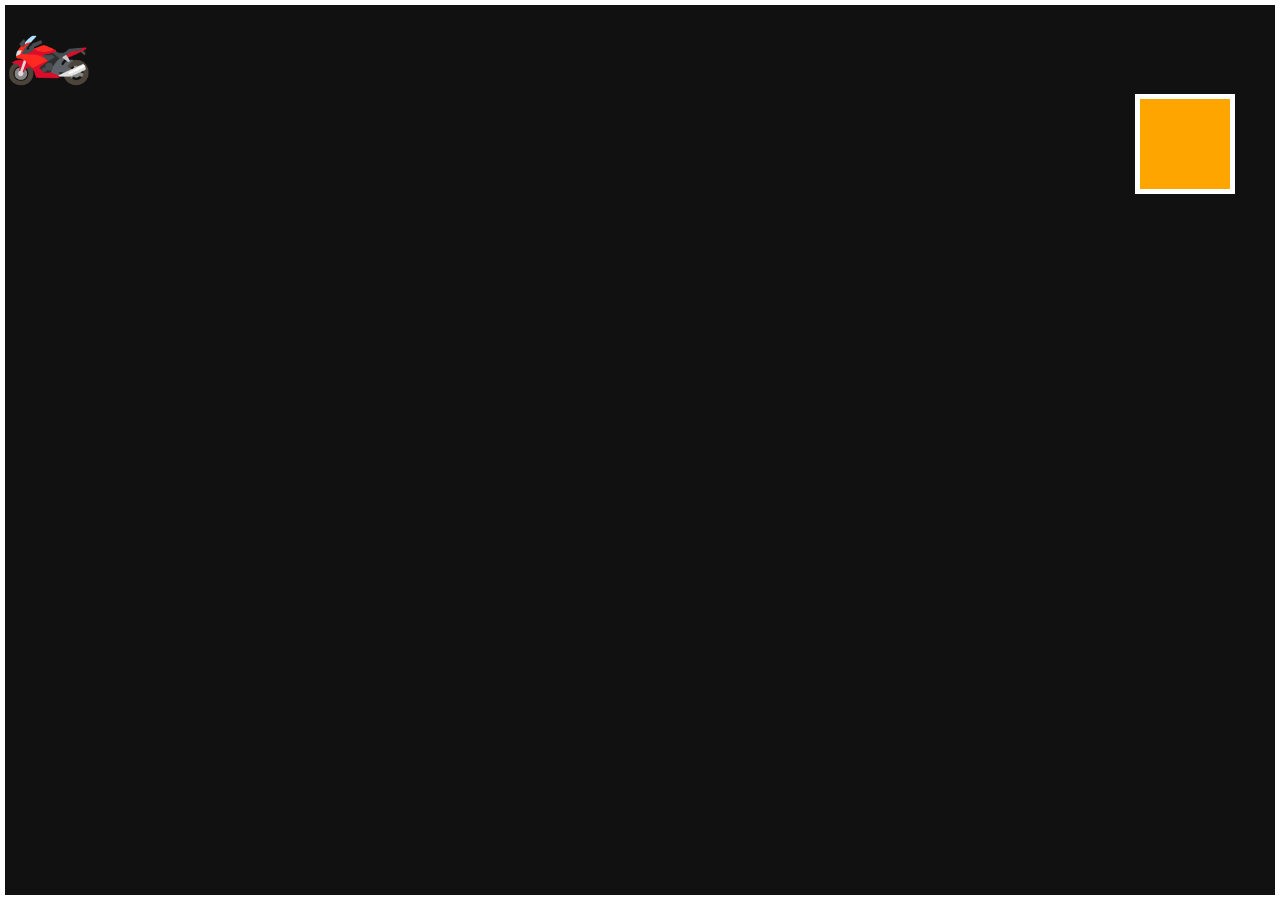
<file: animation.html>
<!DOCTYPE html>
<html lang="en">
<head>
    <meta charset="UTF-8">
    <meta name="viewport" content="width=device-width, initial-scale=1.0">
    <title>Document</title>
    <link rel="stylesheet" href="style4.css">
</head>
<body>
    

    <div class="container">

        <!-- Bike -->
        <div class="bike">🏍️</div>

        <!-- Moving Box -->
        <div class="box"></div>

    </div>

</body>
</html>

</body>
</html>
</file>
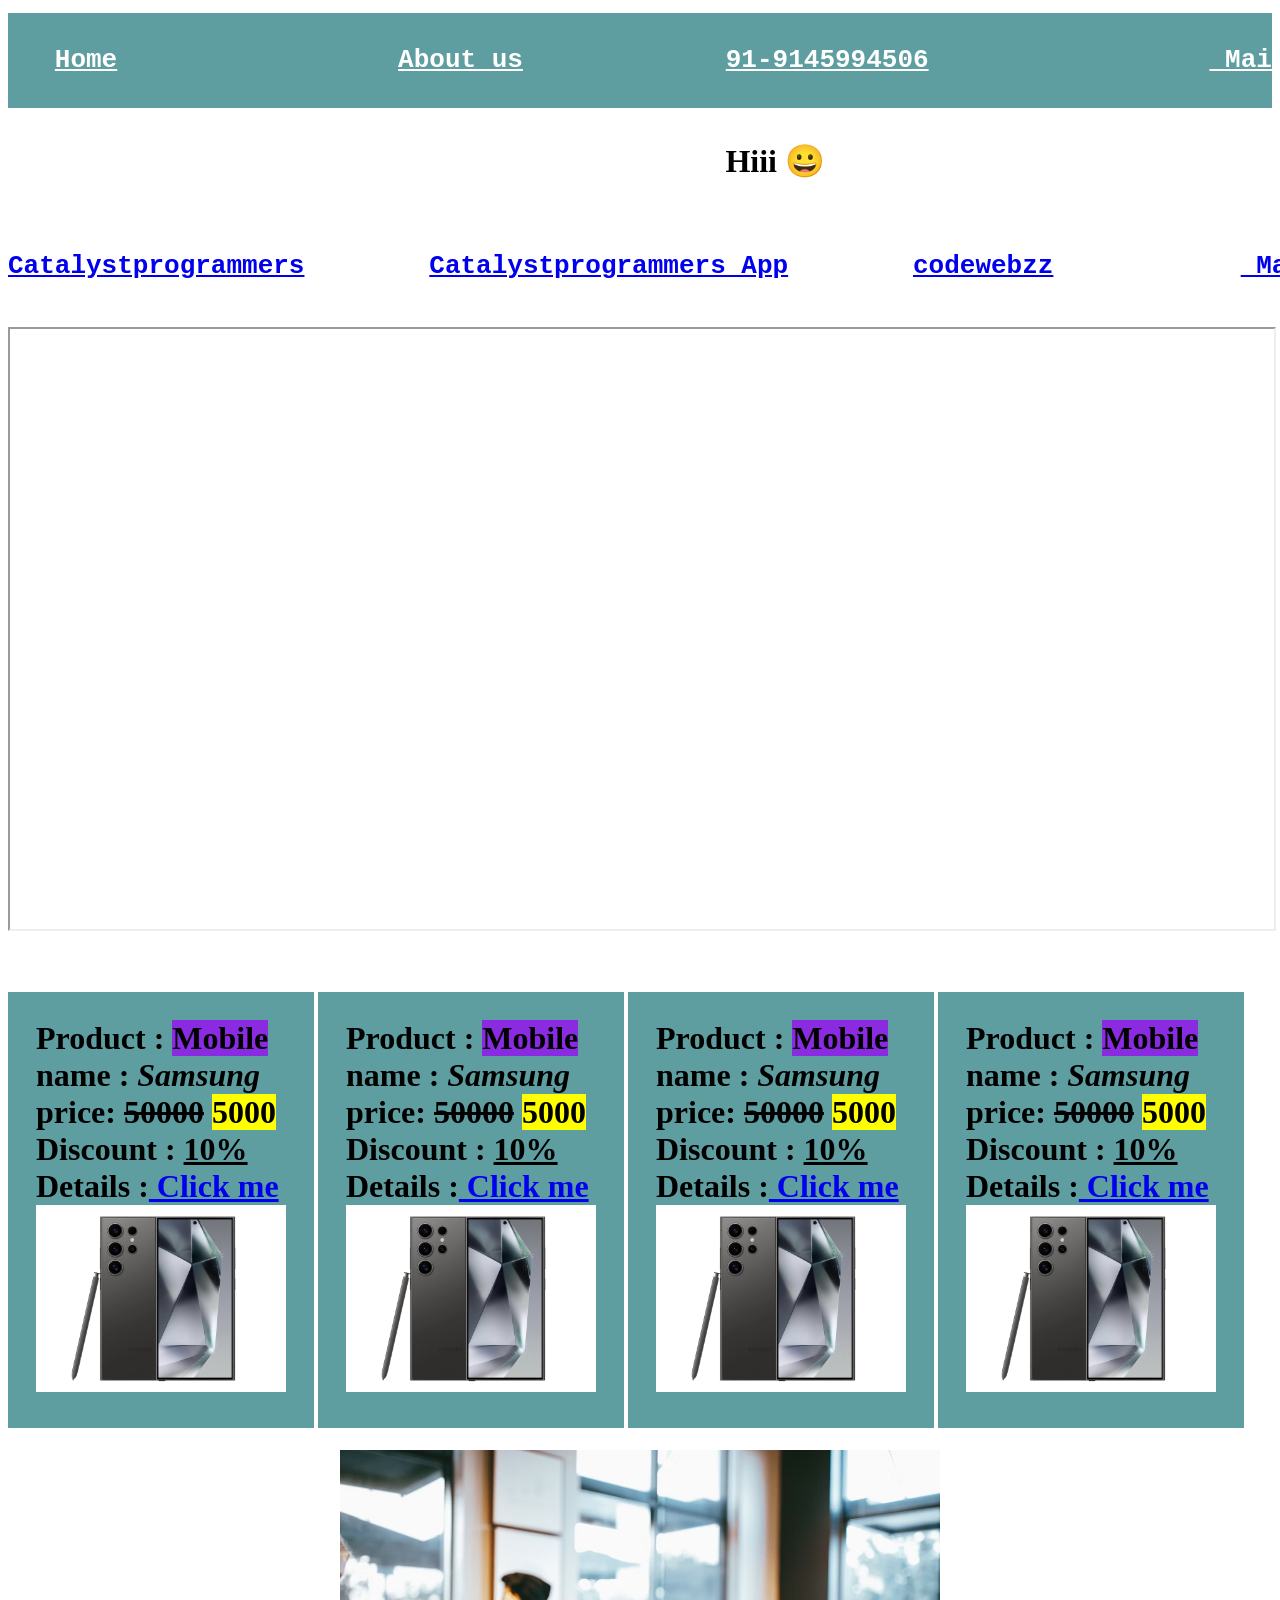
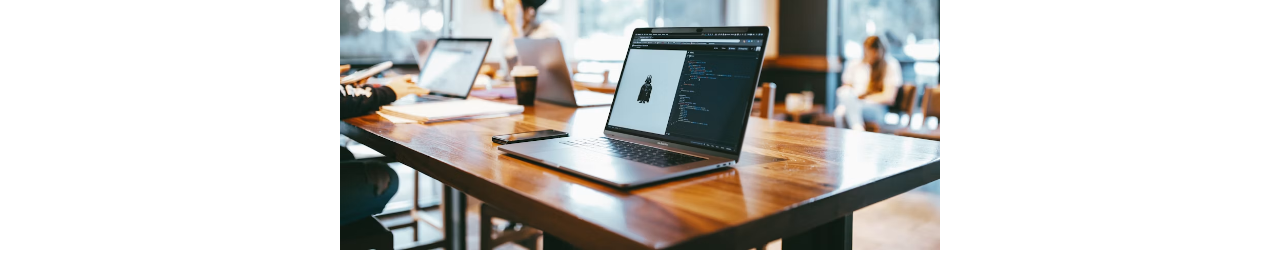
<file: class1.html>
<!DOCTYPE html>
<html lang="en">
<head>
    <meta charset="UTF-8">
    <meta name="viewport" content="width=device-width, initial-scale=1.0">
    <title>Document</title>
    <style>
       .header a{
            color: white;
        }
    
    </style>
</head>
<body>


<pre style="background-color: cadetblue;">
    <h1 class="header">   <a href="https://catalystprogrammers.in/">Home</a>                  <a href="https://catalystprogrammers.in/" target="_blank">About us</a>             <a href="tel:+91-9145994506">91-9145994506</a>                  <a href="mailto:jai@gmail.com"> Mail</a></h1>
</pre>

<marquee behavior="alternate"direction="left" scrollamount="30">
    <h1>Hiii &#128512</h1>
</marquee>


<pre>
    <h1><a href="https://catalystprogrammers.in/">Catalystprogrammers</a>        <a href="https://apps.catalystprogrammers.in/" target="myframe">Catalystprogrammers App</a>        <a href="https://codewebzz.com/" target="myframe">codewebzz</a>            <a href="https://www.google.com/maps/embed/v1/place?key=AIzaSyBVizdQeh3udy11xDc5Ao2YStR2gLc-rfc&amp;q=catalystprogrammers&amp;maptype=roadmap&amp;zoom=14" target="myframe"> Map</a></h1>
</pre>
<center>
<iframe src="https://www.google.com/maps/embed/v1/place?key=AIzaSyBVizdQeh3udy11xDc5Ao2YStR2gLc-rfc&amp;q=catalystprogrammers&amp;maptype=roadmap&amp;zoom=14" width="100%"height="600px"  name="myframe" ></iframe>
</center>
<br><br>

   <h1 style="background-color: cadetblue; width: 250px; padding: 28px; display: inline-block;">
    Product : <span style="background-color: blueviolet; width: 300px; height: 300px;">Mobile</span> <br>
    name : <i>Samsung</i> <br>
    price: <del>50000</del> <mark>5000</mark><br>
    Discount : <u>10%</u><br>
    Details :<a href="https://catalystprogrammers.in/"> Click me</a> <br>
    <img src="./image.png" width="250px" alt="">
</h1>

<h1 style="background-color: cadetblue; width: 250px; padding: 28px;  display: inline-block;">
    Product : <span style="background-color: blueviolet; width: 300px; height: 300px;">Mobile</span> <br>
    name : <i>Samsung</i> <br>
    price: <del>50000</del> <mark>5000</mark><br>
    Discount : <u>10%</u><br>
    Details :<a href="https://catalystprogrammers.in/"> Click me</a> <br>
    <img src="./image.png" width="250px" alt="">
</h1>


<h1 style="background-color: cadetblue; width: 250px; padding: 28px;  display: inline-block;">
    Product : <span style="background-color: blueviolet; width: 300px; height: 300px;">Mobile</span> <br>
    name : <i>Samsung</i> <br>
    price: <del>50000</del> <mark>5000</mark><br>
    Discount : <u>10%</u><br>
    Details :<a href="https://catalystprogrammers.in/"> Click me</a> <br>
    <img src="./image.png" width="250px" alt="">
</h1>


<h1 style="background-color: cadetblue; width: 250px; padding: 28px;   display: inline-block;">
    Product : <span style="background-color: blueviolet; width: 300px; height: 300px;">Mobile</span> <br>
    name : <i>Samsung</i> <br>
    price: <del>50000</del> <mark>5000</mark><br>
    Discount : <u>10%</u><br>
    Details :<a href="https://catalystprogrammers.in/"> Click me</a> <br>
    <img src="./image.png" width="250px" alt="">
</h1>

<center>
<img src="./image copy.png" width="600px" height="400px" usemap="#workplace" alt="">
<map name="workplace">
    <area shape="poly" coords="295,176,426,176,399,312,282,338,156,297,263,281" href="./laptop.png" alt="">
    <area shape="circle" coords="183,237,20px" href="./image.png" alt="">
</map>

</center>

</body>
</html>
</file>
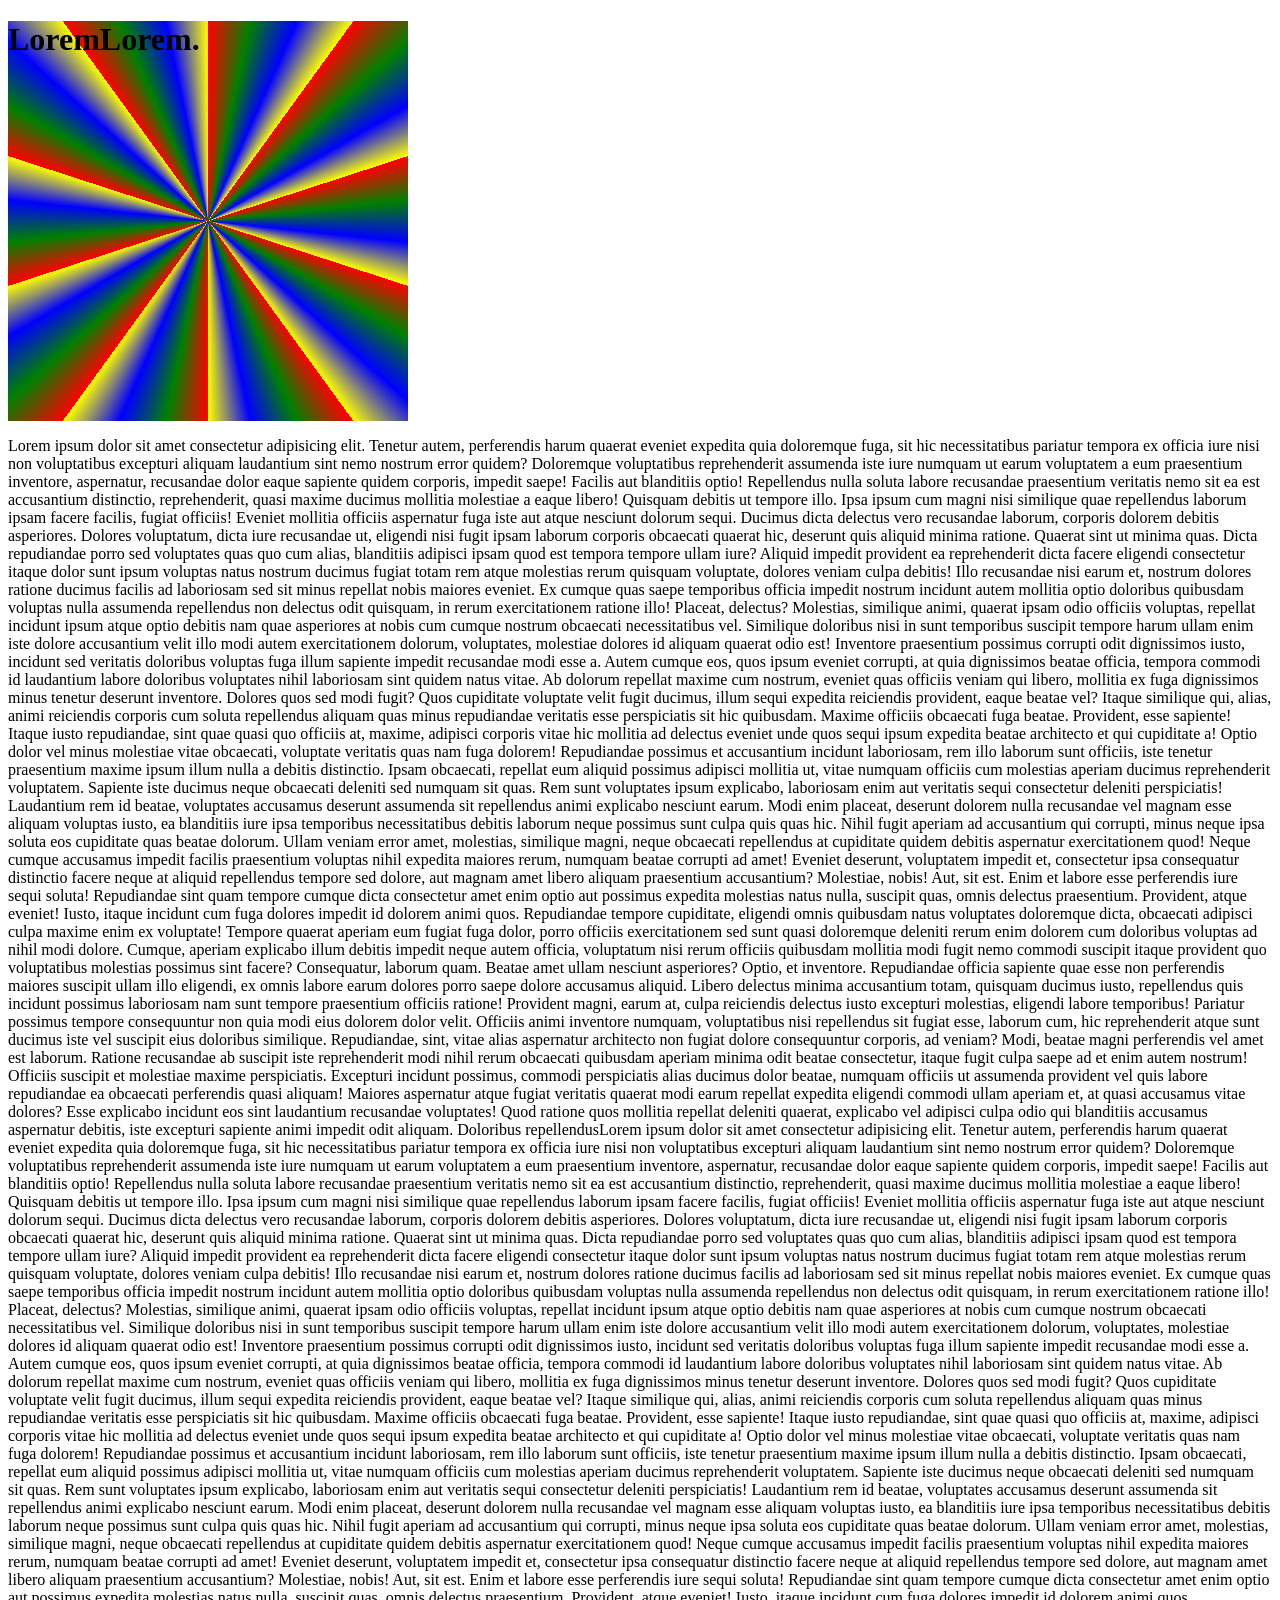
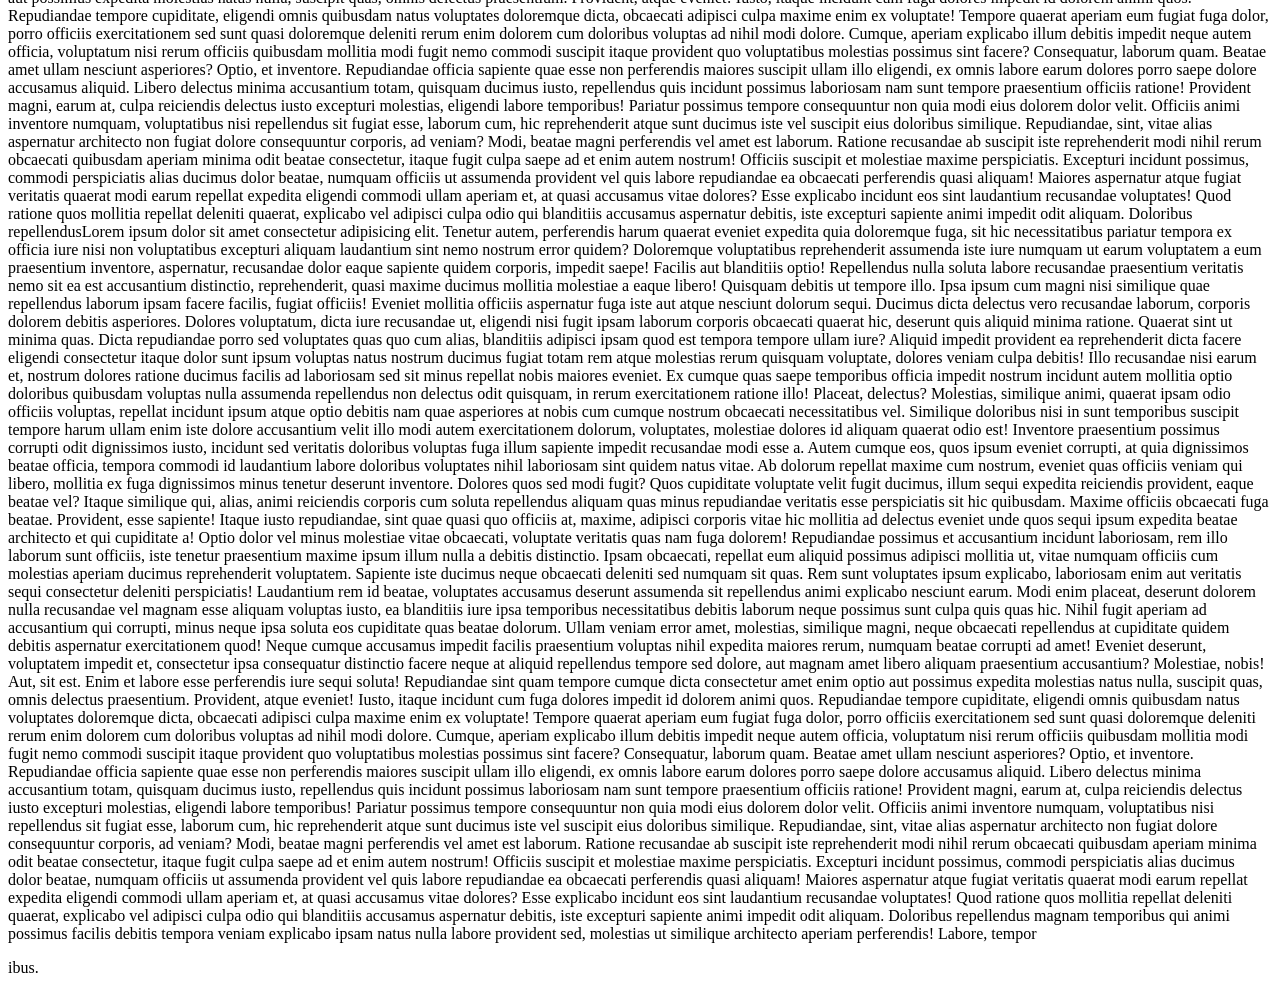
<file: class2.html>
<!DOCTYPE html>
<html lang="en">

<head>
    <meta charset="UTF-8">
    <meta name="viewport" content="width=device-width, initial-scale=1.0">
    <title>Document</title>
    <style>
        * {
            /* box-sizing: border-box; */
        }

        .main {
            width: 400px;
            height: 400px;
            /* border-radius: 50%; */
            /* background-color: blue; */
            /* margin: 50px; */
            /* padding: 20px;
            box-sizing: border-box; */
            /* border: 10px solid black; */
            /* border-color: red; */
            /* border-style: outset; */
            /* border-width: 10px; */
            /* background-image: url(./image\ copy.png); */
            /* background-size: cover; */
            /* background-position: 10px 20px; */
            /* background-position-x: -30px; */
            /* background-attachment: fixed; */
            /* background-attachment: fixed; */
            /* background-repeat: no-repeat; */
            /* background-repeat: repeat-y; */
            /* color: transparent; */
            /* color: transparent;
            -webkit-background-clip: text;
            font-size: 150px; */
            /* background-image: linear-gradient(140deg, red 0% 30%, green 30% 60%, blue 60% 80%, yellow 80% 100%); */
            /* background-image: repeating-linear-gradient(140deg, red, green, blue, yellow 10%); */
            /* background-image: radial-gradient(red 0% 30%, green 30% 60%, blue 60% 80%, yellow 80% 100%); */
            /* background-image: repeating-radial-gradient(red, green, blue, yellow 10%); */
            /* background-image: conic-gradient(red, green, blue, yellow); */
            /* background-image: conic-gradient(red 0% 25%, green 25% 50%, blue 50% 75%, yellow 75% 100%); */
            /* background-image: conic-gradient(red 0deg 90deg, green 90deg 180deg, blue 180deg 270deg, yellow 270deg 360deg); */
            background-image: repeating-conic-gradient(red, green, blue, yellow 10%);

        }
    </style>
</head>

<body>

    <div class="main">
        <h1>LoremLorem. </h1>
        <!-- <h1>Lorem.</h1> -->
        <!-- <h1>Lorem ipsum, dolor sit amet consectetur adipisicing elit. Suscipit, nisi.</h1>
        <h1>Lorem ipsum, dolor sit amet consectetur adipisicing elit. Suscipit, nisi.</h1>
        <h1>Lorem ipsum, dolor sit amet consectetur adipisicing elit. Suscipit, nisi.</h1>
        <h1>Lorem ipsum, dolor sit amet consectetur adipisicing elit. Suscipit, nisi.</h1>
        <h1>Lorem ipsum, dolor sit amet consectetur adipisicing elit. Suscipit, nisi.</h1>
        <h1>Lorem ipsum, dolor sit amet consectetur adipisicing elit. Suscipit, nisi.</h1>
        <h1>Lorem ipsum, dolor sit amet consectetur adipisicing elit. Suscipit, nisi.</h1>
        <h1>Lorem ipsum, dolor sit amet consectetur adipisicing elit. Suscipit, nisi.</h1>
        <h1>Lorem ipsum, dolor sit amet consectetur adipisicing elit. Suscipit, nisi.</h1> -->
    </div>

    <p> Lorem ipsum dolor sit amet consectetur adipisicing elit. Tenetur autem, perferendis harum quaerat eveniet
        expedita
        quia doloremque fuga, sit hic necessitatibus pariatur tempora ex officia iure nisi non voluptatibus excepturi
        aliquam laudantium sint nemo nostrum error quidem? Doloremque voluptatibus reprehenderit assumenda iste iure
        numquam
        ut earum voluptatem a eum praesentium inventore, aspernatur, recusandae dolor eaque sapiente quidem corporis,
        impedit saepe! Facilis aut blanditiis optio! Repellendus nulla soluta labore recusandae praesentium veritatis
        nemo
        sit ea est accusantium distinctio, reprehenderit, quasi maxime ducimus mollitia molestiae a eaque libero!
        Quisquam
        debitis ut tempore illo. Ipsa ipsum cum magni nisi similique quae repellendus laborum ipsam facere facilis,
        fugiat
        officiis! Eveniet mollitia officiis aspernatur fuga iste aut atque nesciunt dolorum sequi. Ducimus dicta
        delectus
        vero recusandae laborum, corporis dolorem debitis asperiores. Dolores voluptatum, dicta iure recusandae ut,
        eligendi
        nisi fugit ipsam laborum corporis obcaecati quaerat hic, deserunt quis aliquid minima ratione. Quaerat sint ut
        minima quas. Dicta repudiandae porro sed voluptates quas quo cum alias, blanditiis adipisci ipsam quod est
        tempora
        tempore ullam iure? Aliquid impedit provident ea reprehenderit dicta facere eligendi consectetur itaque dolor
        sunt
        ipsum voluptas natus nostrum ducimus fugiat totam rem atque molestias rerum quisquam voluptate, dolores veniam
        culpa
        debitis! Illo recusandae nisi earum et, nostrum dolores ratione ducimus facilis ad laboriosam sed sit minus
        repellat
        nobis maiores eveniet. Ex cumque quas saepe temporibus officia impedit nostrum incidunt autem mollitia optio
        doloribus quibusdam voluptas nulla assumenda repellendus non delectus odit quisquam, in rerum exercitationem
        ratione
        illo! Placeat, delectus? Molestias, similique animi, quaerat ipsam odio officiis voluptas, repellat incidunt
        ipsum
        atque optio debitis nam quae asperiores at nobis cum cumque nostrum obcaecati necessitatibus vel. Similique
        doloribus nisi in sunt temporibus suscipit tempore harum ullam enim iste dolore accusantium velit illo modi
        autem
        exercitationem dolorum, voluptates, molestiae dolores id aliquam quaerat odio est! Inventore praesentium
        possimus
        corrupti odit dignissimos iusto, incidunt sed veritatis doloribus voluptas fuga illum sapiente impedit
        recusandae
        modi esse a. Autem cumque eos, quos ipsum eveniet corrupti, at quia dignissimos beatae officia, tempora commodi
        id
        laudantium labore doloribus voluptates nihil laboriosam sint quidem natus vitae. Ab dolorum repellat maxime cum
        nostrum, eveniet quas officiis veniam qui libero, mollitia ex fuga dignissimos minus tenetur deserunt inventore.
        Dolores quos sed modi fugit? Quos cupiditate voluptate velit fugit ducimus, illum sequi expedita reiciendis
        provident, eaque beatae vel? Itaque similique qui, alias, animi reiciendis corporis cum soluta repellendus
        aliquam
        quas minus repudiandae veritatis esse perspiciatis sit hic quibusdam. Maxime officiis obcaecati fuga beatae.
        Provident, esse sapiente! Itaque iusto repudiandae, sint quae quasi quo officiis at, maxime, adipisci corporis
        vitae
        hic mollitia ad delectus eveniet unde quos sequi ipsum expedita beatae architecto et qui cupiditate a! Optio
        dolor
        vel minus molestiae vitae obcaecati, voluptate veritatis quas nam fuga dolorem! Repudiandae possimus et
        accusantium
        incidunt laboriosam, rem illo laborum sunt officiis, iste tenetur praesentium maxime ipsum illum nulla a debitis
        distinctio. Ipsam obcaecati, repellat eum aliquid possimus adipisci mollitia ut, vitae numquam officiis cum
        molestias aperiam ducimus reprehenderit voluptatem. Sapiente iste ducimus neque obcaecati deleniti sed numquam
        sit
        quas. Rem sunt voluptates ipsum explicabo, laboriosam enim aut veritatis sequi consectetur deleniti
        perspiciatis!
        Laudantium rem id beatae, voluptates accusamus deserunt assumenda sit repellendus animi explicabo nesciunt
        earum.
        Modi enim placeat, deserunt dolorem nulla recusandae vel magnam esse aliquam voluptas iusto, ea blanditiis iure
        ipsa
        temporibus necessitatibus debitis laborum neque possimus sunt culpa quis quas hic. Nihil fugit aperiam ad
        accusantium qui corrupti, minus neque ipsa soluta eos cupiditate quas beatae dolorum. Ullam veniam error amet,
        molestias, similique magni, neque obcaecati repellendus at cupiditate quidem debitis aspernatur exercitationem
        quod!
        Neque cumque accusamus impedit facilis praesentium voluptas nihil expedita maiores rerum, numquam beatae
        corrupti ad
        amet! Eveniet deserunt, voluptatem impedit et, consectetur ipsa consequatur distinctio facere neque at aliquid
        repellendus tempore sed dolore, aut magnam amet libero aliquam praesentium accusantium? Molestiae, nobis! Aut,
        sit
        est. Enim et labore esse perferendis iure sequi soluta! Repudiandae sint quam tempore cumque dicta consectetur
        amet
        enim optio aut possimus expedita molestias natus nulla, suscipit quas, omnis delectus praesentium. Provident,
        atque
        eveniet! Iusto, itaque incidunt cum fuga dolores impedit id dolorem animi quos. Repudiandae tempore cupiditate,
        eligendi omnis quibusdam natus voluptates doloremque dicta, obcaecati adipisci culpa maxime enim ex voluptate!
        Tempore quaerat aperiam eum fugiat fuga dolor, porro officiis exercitationem sed sunt quasi doloremque deleniti
        rerum enim dolorem cum doloribus voluptas ad nihil modi dolore. Cumque, aperiam explicabo illum debitis impedit
        neque autem officia, voluptatum nisi rerum officiis quibusdam mollitia modi fugit nemo commodi suscipit itaque
        provident quo voluptatibus molestias possimus sint facere? Consequatur, laborum quam. Beatae amet ullam nesciunt
        asperiores? Optio, et inventore. Repudiandae officia sapiente quae esse non perferendis maiores suscipit ullam
        illo
        eligendi, ex omnis labore earum dolores porro saepe dolore accusamus aliquid. Libero delectus minima accusantium
        totam, quisquam ducimus iusto, repellendus quis incidunt possimus laboriosam nam sunt tempore praesentium
        officiis
        ratione! Provident magni, earum at, culpa reiciendis delectus iusto excepturi molestias, eligendi labore
        temporibus!
        Pariatur possimus tempore consequuntur non quia modi eius dolorem dolor velit. Officiis animi inventore numquam,
        voluptatibus nisi repellendus sit fugiat esse, laborum cum, hic reprehenderit atque sunt ducimus iste vel
        suscipit
        eius doloribus similique. Repudiandae, sint, vitae alias aspernatur architecto non fugiat dolore consequuntur
        corporis, ad veniam? Modi, beatae magni perferendis vel amet est laborum. Ratione recusandae ab suscipit iste
        reprehenderit modi nihil rerum obcaecati quibusdam aperiam minima odit beatae consectetur, itaque fugit culpa
        saepe
        ad et enim autem nostrum! Officiis suscipit et molestiae maxime perspiciatis. Excepturi incidunt possimus,
        commodi
        perspiciatis alias ducimus dolor beatae, numquam officiis ut assumenda provident vel quis labore repudiandae ea
        obcaecati perferendis quasi aliquam! Maiores aspernatur atque fugiat veritatis quaerat modi earum repellat
        expedita
        eligendi commodi ullam aperiam et, at quasi accusamus vitae dolores? Esse explicabo incidunt eos sint laudantium
        recusandae voluptates! Quod ratione quos mollitia repellat deleniti quaerat, explicabo vel adipisci culpa odio
        qui
        blanditiis accusamus aspernatur debitis, iste excepturi sapiente animi impedit odit aliquam. Doloribus
        repellendusLorem ipsum dolor sit amet consectetur adipisicing elit. Tenetur autem, perferendis harum quaerat
        eveniet
        expedita
        quia doloremque fuga, sit hic necessitatibus pariatur tempora ex officia iure nisi non voluptatibus excepturi
        aliquam laudantium sint nemo nostrum error quidem? Doloremque voluptatibus reprehenderit assumenda iste iure
        numquam
        ut earum voluptatem a eum praesentium inventore, aspernatur, recusandae dolor eaque sapiente quidem corporis,
        impedit saepe! Facilis aut blanditiis optio! Repellendus nulla soluta labore recusandae praesentium veritatis
        nemo
        sit ea est accusantium distinctio, reprehenderit, quasi maxime ducimus mollitia molestiae a eaque libero!
        Quisquam
        debitis ut tempore illo. Ipsa ipsum cum magni nisi similique quae repellendus laborum ipsam facere facilis,
        fugiat
        officiis! Eveniet mollitia officiis aspernatur fuga iste aut atque nesciunt dolorum sequi. Ducimus dicta
        delectus
        vero recusandae laborum, corporis dolorem debitis asperiores. Dolores voluptatum, dicta iure recusandae ut,
        eligendi
        nisi fugit ipsam laborum corporis obcaecati quaerat hic, deserunt quis aliquid minima ratione. Quaerat sint ut
        minima quas. Dicta repudiandae porro sed voluptates quas quo cum alias, blanditiis adipisci ipsam quod est
        tempora
        tempore ullam iure? Aliquid impedit provident ea reprehenderit dicta facere eligendi consectetur itaque dolor
        sunt
        ipsum voluptas natus nostrum ducimus fugiat totam rem atque molestias rerum quisquam voluptate, dolores veniam
        culpa
        debitis! Illo recusandae nisi earum et, nostrum dolores ratione ducimus facilis ad laboriosam sed sit minus
        repellat
        nobis maiores eveniet. Ex cumque quas saepe temporibus officia impedit nostrum incidunt autem mollitia optio
        doloribus quibusdam voluptas nulla assumenda repellendus non delectus odit quisquam, in rerum exercitationem
        ratione
        illo! Placeat, delectus? Molestias, similique animi, quaerat ipsam odio officiis voluptas, repellat incidunt
        ipsum
        atque optio debitis nam quae asperiores at nobis cum cumque nostrum obcaecati necessitatibus vel. Similique
        doloribus nisi in sunt temporibus suscipit tempore harum ullam enim iste dolore accusantium velit illo modi
        autem
        exercitationem dolorum, voluptates, molestiae dolores id aliquam quaerat odio est! Inventore praesentium
        possimus
        corrupti odit dignissimos iusto, incidunt sed veritatis doloribus voluptas fuga illum sapiente impedit
        recusandae
        modi esse a. Autem cumque eos, quos ipsum eveniet corrupti, at quia dignissimos beatae officia, tempora commodi
        id
        laudantium labore doloribus voluptates nihil laboriosam sint quidem natus vitae. Ab dolorum repellat maxime cum
        nostrum, eveniet quas officiis veniam qui libero, mollitia ex fuga dignissimos minus tenetur deserunt inventore.
        Dolores quos sed modi fugit? Quos cupiditate voluptate velit fugit ducimus, illum sequi expedita reiciendis
        provident, eaque beatae vel? Itaque similique qui, alias, animi reiciendis corporis cum soluta repellendus
        aliquam
        quas minus repudiandae veritatis esse perspiciatis sit hic quibusdam. Maxime officiis obcaecati fuga beatae.
        Provident, esse sapiente! Itaque iusto repudiandae, sint quae quasi quo officiis at, maxime, adipisci corporis
        vitae
        hic mollitia ad delectus eveniet unde quos sequi ipsum expedita beatae architecto et qui cupiditate a! Optio
        dolor
        vel minus molestiae vitae obcaecati, voluptate veritatis quas nam fuga dolorem! Repudiandae possimus et
        accusantium
        incidunt laboriosam, rem illo laborum sunt officiis, iste tenetur praesentium maxime ipsum illum nulla a debitis
        distinctio. Ipsam obcaecati, repellat eum aliquid possimus adipisci mollitia ut, vitae numquam officiis cum
        molestias aperiam ducimus reprehenderit voluptatem. Sapiente iste ducimus neque obcaecati deleniti sed numquam
        sit
        quas. Rem sunt voluptates ipsum explicabo, laboriosam enim aut veritatis sequi consectetur deleniti
        perspiciatis!
        Laudantium rem id beatae, voluptates accusamus deserunt assumenda sit repellendus animi explicabo nesciunt
        earum.
        Modi enim placeat, deserunt dolorem nulla recusandae vel magnam esse aliquam voluptas iusto, ea blanditiis iure
        ipsa
        temporibus necessitatibus debitis laborum neque possimus sunt culpa quis quas hic. Nihil fugit aperiam ad
        accusantium qui corrupti, minus neque ipsa soluta eos cupiditate quas beatae dolorum. Ullam veniam error amet,
        molestias, similique magni, neque obcaecati repellendus at cupiditate quidem debitis aspernatur exercitationem
        quod!
        Neque cumque accusamus impedit facilis praesentium voluptas nihil expedita maiores rerum, numquam beatae
        corrupti ad
        amet! Eveniet deserunt, voluptatem impedit et, consectetur ipsa consequatur distinctio facere neque at aliquid
        repellendus tempore sed dolore, aut magnam amet libero aliquam praesentium accusantium? Molestiae, nobis! Aut,
        sit
        est. Enim et labore esse perferendis iure sequi soluta! Repudiandae sint quam tempore cumque dicta consectetur
        amet
        enim optio aut possimus expedita molestias natus nulla, suscipit quas, omnis delectus praesentium. Provident,
        atque
        eveniet! Iusto, itaque incidunt cum fuga dolores impedit id dolorem animi quos. Repudiandae tempore cupiditate,
        eligendi omnis quibusdam natus voluptates doloremque dicta, obcaecati adipisci culpa maxime enim ex voluptate!
        Tempore quaerat aperiam eum fugiat fuga dolor, porro officiis exercitationem sed sunt quasi doloremque deleniti
        rerum enim dolorem cum doloribus voluptas ad nihil modi dolore. Cumque, aperiam explicabo illum debitis impedit
        neque autem officia, voluptatum nisi rerum officiis quibusdam mollitia modi fugit nemo commodi suscipit itaque
        provident quo voluptatibus molestias possimus sint facere? Consequatur, laborum quam. Beatae amet ullam nesciunt
        asperiores? Optio, et inventore. Repudiandae officia sapiente quae esse non perferendis maiores suscipit ullam
        illo
        eligendi, ex omnis labore earum dolores porro saepe dolore accusamus aliquid. Libero delectus minima accusantium
        totam, quisquam ducimus iusto, repellendus quis incidunt possimus laboriosam nam sunt tempore praesentium
        officiis
        ratione! Provident magni, earum at, culpa reiciendis delectus iusto excepturi molestias, eligendi labore
        temporibus!
        Pariatur possimus tempore consequuntur non quia modi eius dolorem dolor velit. Officiis animi inventore numquam,
        voluptatibus nisi repellendus sit fugiat esse, laborum cum, hic reprehenderit atque sunt ducimus iste vel
        suscipit
        eius doloribus similique. Repudiandae, sint, vitae alias aspernatur architecto non fugiat dolore consequuntur
        corporis, ad veniam? Modi, beatae magni perferendis vel amet est laborum. Ratione recusandae ab suscipit iste
        reprehenderit modi nihil rerum obcaecati quibusdam aperiam minima odit beatae consectetur, itaque fugit culpa
        saepe
        ad et enim autem nostrum! Officiis suscipit et molestiae maxime perspiciatis. Excepturi incidunt possimus,
        commodi
        perspiciatis alias ducimus dolor beatae, numquam officiis ut assumenda provident vel quis labore repudiandae ea
        obcaecati perferendis quasi aliquam! Maiores aspernatur atque fugiat veritatis quaerat modi earum repellat
        expedita
        eligendi commodi ullam aperiam et, at quasi accusamus vitae dolores? Esse explicabo incidunt eos sint laudantium
        recusandae voluptates! Quod ratione quos mollitia repellat deleniti quaerat, explicabo vel adipisci culpa odio
        qui
        blanditiis accusamus aspernatur debitis, iste excepturi sapiente animi impedit odit aliquam. Doloribus
        repellendusLorem ipsum dolor sit amet consectetur adipisicing elit. Tenetur autem, perferendis harum quaerat
        eveniet
        expedita
        quia doloremque fuga, sit hic necessitatibus pariatur tempora ex officia iure nisi non voluptatibus excepturi
        aliquam laudantium sint nemo nostrum error quidem? Doloremque voluptatibus reprehenderit assumenda iste iure
        numquam
        ut earum voluptatem a eum praesentium inventore, aspernatur, recusandae dolor eaque sapiente quidem corporis,
        impedit saepe! Facilis aut blanditiis optio! Repellendus nulla soluta labore recusandae praesentium veritatis
        nemo
        sit ea est accusantium distinctio, reprehenderit, quasi maxime ducimus mollitia molestiae a eaque libero!
        Quisquam
        debitis ut tempore illo. Ipsa ipsum cum magni nisi similique quae repellendus laborum ipsam facere facilis,
        fugiat
        officiis! Eveniet mollitia officiis aspernatur fuga iste aut atque nesciunt dolorum sequi. Ducimus dicta
        delectus
        vero recusandae laborum, corporis dolorem debitis asperiores. Dolores voluptatum, dicta iure recusandae ut,
        eligendi
        nisi fugit ipsam laborum corporis obcaecati quaerat hic, deserunt quis aliquid minima ratione. Quaerat sint ut
        minima quas. Dicta repudiandae porro sed voluptates quas quo cum alias, blanditiis adipisci ipsam quod est
        tempora
        tempore ullam iure? Aliquid impedit provident ea reprehenderit dicta facere eligendi consectetur itaque dolor
        sunt
        ipsum voluptas natus nostrum ducimus fugiat totam rem atque molestias rerum quisquam voluptate, dolores veniam
        culpa
        debitis! Illo recusandae nisi earum et, nostrum dolores ratione ducimus facilis ad laboriosam sed sit minus
        repellat
        nobis maiores eveniet. Ex cumque quas saepe temporibus officia impedit nostrum incidunt autem mollitia optio
        doloribus quibusdam voluptas nulla assumenda repellendus non delectus odit quisquam, in rerum exercitationem
        ratione
        illo! Placeat, delectus? Molestias, similique animi, quaerat ipsam odio officiis voluptas, repellat incidunt
        ipsum
        atque optio debitis nam quae asperiores at nobis cum cumque nostrum obcaecati necessitatibus vel. Similique
        doloribus nisi in sunt temporibus suscipit tempore harum ullam enim iste dolore accusantium velit illo modi
        autem
        exercitationem dolorum, voluptates, molestiae dolores id aliquam quaerat odio est! Inventore praesentium
        possimus
        corrupti odit dignissimos iusto, incidunt sed veritatis doloribus voluptas fuga illum sapiente impedit
        recusandae
        modi esse a. Autem cumque eos, quos ipsum eveniet corrupti, at quia dignissimos beatae officia, tempora commodi
        id
        laudantium labore doloribus voluptates nihil laboriosam sint quidem natus vitae. Ab dolorum repellat maxime cum
        nostrum, eveniet quas officiis veniam qui libero, mollitia ex fuga dignissimos minus tenetur deserunt inventore.
        Dolores quos sed modi fugit? Quos cupiditate voluptate velit fugit ducimus, illum sequi expedita reiciendis
        provident, eaque beatae vel? Itaque similique qui, alias, animi reiciendis corporis cum soluta repellendus
        aliquam
        quas minus repudiandae veritatis esse perspiciatis sit hic quibusdam. Maxime officiis obcaecati fuga beatae.
        Provident, esse sapiente! Itaque iusto repudiandae, sint quae quasi quo officiis at, maxime, adipisci corporis
        vitae
        hic mollitia ad delectus eveniet unde quos sequi ipsum expedita beatae architecto et qui cupiditate a! Optio
        dolor
        vel minus molestiae vitae obcaecati, voluptate veritatis quas nam fuga dolorem! Repudiandae possimus et
        accusantium
        incidunt laboriosam, rem illo laborum sunt officiis, iste tenetur praesentium maxime ipsum illum nulla a debitis
        distinctio. Ipsam obcaecati, repellat eum aliquid possimus adipisci mollitia ut, vitae numquam officiis cum
        molestias aperiam ducimus reprehenderit voluptatem. Sapiente iste ducimus neque obcaecati deleniti sed numquam
        sit
        quas. Rem sunt voluptates ipsum explicabo, laboriosam enim aut veritatis sequi consectetur deleniti
        perspiciatis!
        Laudantium rem id beatae, voluptates accusamus deserunt assumenda sit repellendus animi explicabo nesciunt
        earum.
        Modi enim placeat, deserunt dolorem nulla recusandae vel magnam esse aliquam voluptas iusto, ea blanditiis iure
        ipsa
        temporibus necessitatibus debitis laborum neque possimus sunt culpa quis quas hic. Nihil fugit aperiam ad
        accusantium qui corrupti, minus neque ipsa soluta eos cupiditate quas beatae dolorum. Ullam veniam error amet,
        molestias, similique magni, neque obcaecati repellendus at cupiditate quidem debitis aspernatur exercitationem
        quod!
        Neque cumque accusamus impedit facilis praesentium voluptas nihil expedita maiores rerum, numquam beatae
        corrupti ad
        amet! Eveniet deserunt, voluptatem impedit et, consectetur ipsa consequatur distinctio facere neque at aliquid
        repellendus tempore sed dolore, aut magnam amet libero aliquam praesentium accusantium? Molestiae, nobis! Aut,
        sit
        est. Enim et labore esse perferendis iure sequi soluta! Repudiandae sint quam tempore cumque dicta consectetur
        amet
        enim optio aut possimus expedita molestias natus nulla, suscipit quas, omnis delectus praesentium. Provident,
        atque
        eveniet! Iusto, itaque incidunt cum fuga dolores impedit id dolorem animi quos. Repudiandae tempore cupiditate,
        eligendi omnis quibusdam natus voluptates doloremque dicta, obcaecati adipisci culpa maxime enim ex voluptate!
        Tempore quaerat aperiam eum fugiat fuga dolor, porro officiis exercitationem sed sunt quasi doloremque deleniti
        rerum enim dolorem cum doloribus voluptas ad nihil modi dolore. Cumque, aperiam explicabo illum debitis impedit
        neque autem officia, voluptatum nisi rerum officiis quibusdam mollitia modi fugit nemo commodi suscipit itaque
        provident quo voluptatibus molestias possimus sint facere? Consequatur, laborum quam. Beatae amet ullam nesciunt
        asperiores? Optio, et inventore. Repudiandae officia sapiente quae esse non perferendis maiores suscipit ullam
        illo
        eligendi, ex omnis labore earum dolores porro saepe dolore accusamus aliquid. Libero delectus minima accusantium
        totam, quisquam ducimus iusto, repellendus quis incidunt possimus laboriosam nam sunt tempore praesentium
        officiis
        ratione! Provident magni, earum at, culpa reiciendis delectus iusto excepturi molestias, eligendi labore
        temporibus!
        Pariatur possimus tempore consequuntur non quia modi eius dolorem dolor velit. Officiis animi inventore numquam,
        voluptatibus nisi repellendus sit fugiat esse, laborum cum, hic reprehenderit atque sunt ducimus iste vel
        suscipit
        eius doloribus similique. Repudiandae, sint, vitae alias aspernatur architecto non fugiat dolore consequuntur
        corporis, ad veniam? Modi, beatae magni perferendis vel amet est laborum. Ratione recusandae ab suscipit iste
        reprehenderit modi nihil rerum obcaecati quibusdam aperiam minima odit beatae consectetur, itaque fugit culpa
        saepe
        ad et enim autem nostrum! Officiis suscipit et molestiae maxime perspiciatis. Excepturi incidunt possimus,
        commodi
        perspiciatis alias ducimus dolor beatae, numquam officiis ut assumenda provident vel quis labore repudiandae ea
        obcaecati perferendis quasi aliquam! Maiores aspernatur atque fugiat veritatis quaerat modi earum repellat
        expedita
        eligendi commodi ullam aperiam et, at quasi accusamus vitae dolores? Esse explicabo incidunt eos sint laudantium
        recusandae voluptates! Quod ratione quos mollitia repellat deleniti quaerat, explicabo vel adipisci culpa odio
        qui
        blanditiis accusamus aspernatur debitis, iste excepturi sapiente animi impedit odit aliquam. Doloribus
        repellendus
        magnam temporibus qui animi possimus facilis debitis tempora veniam explicabo ipsam natus nulla labore provident
        sed, molestias ut similique architecto aperiam perferendis! Labore, tempor</p>
    ibus.
</body>

</html>
</file>
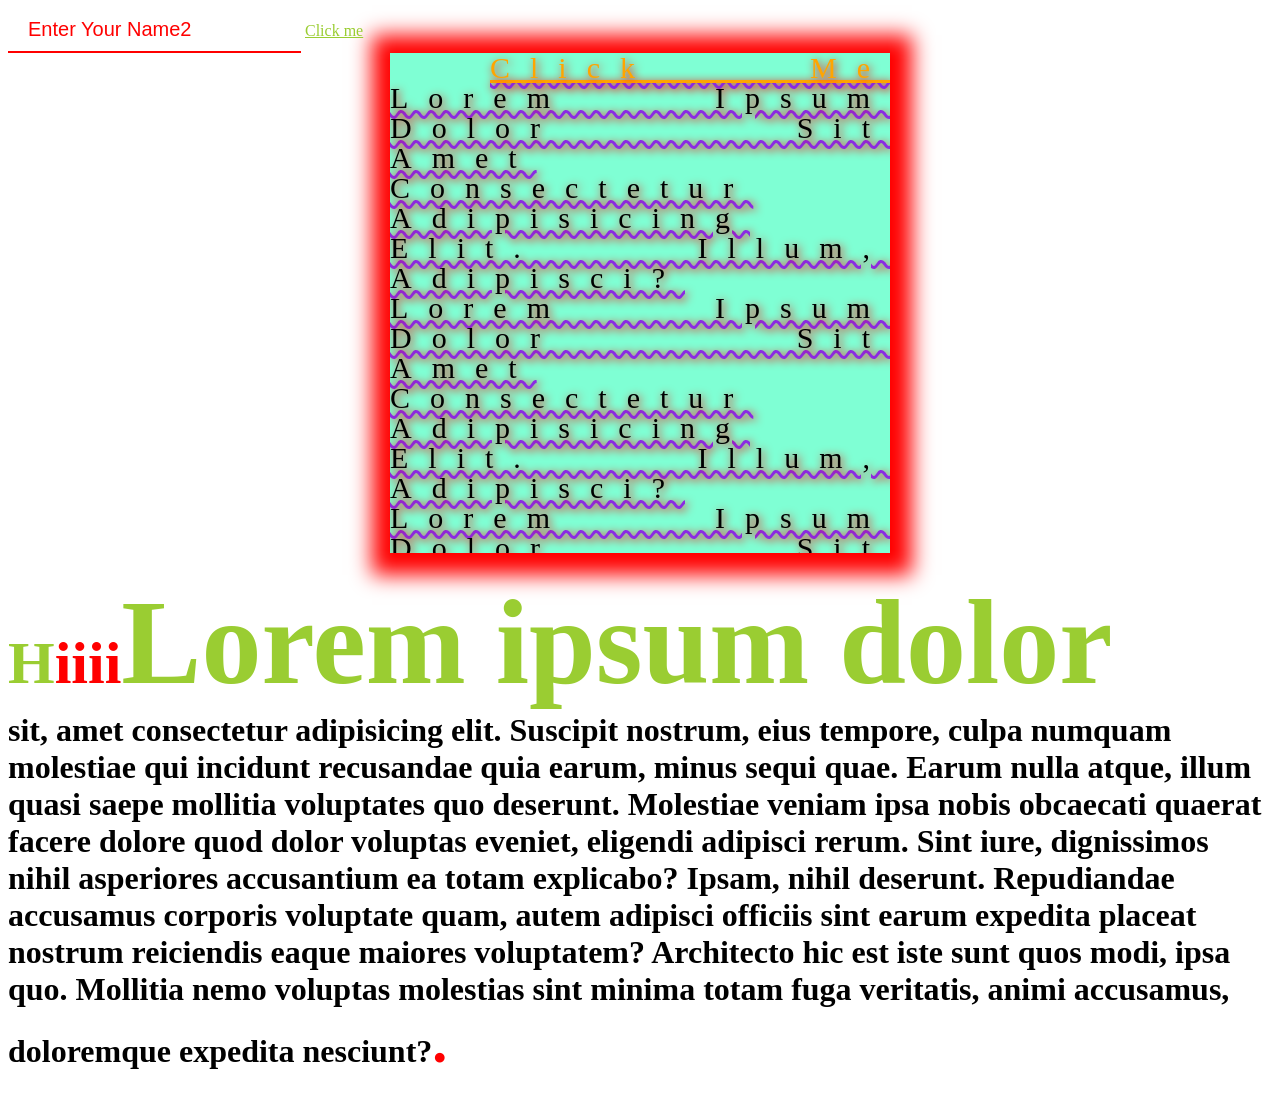
<file: class3.html>
<!DOCTYPE html>
<html lang="en">

<head>
    <meta charset="UTF-8">
    <meta name="viewport" content="width=device-width, initial-scale=1.0">
    <title>Document</title>
    <style>
        .box {
            width: 500px;
            height: 500px;
            background-color: aquamarine;
            font-size: 30px;
            overflow: auto;
            text-decoration-line: underline;
            text-decoration-style: wavy;
            text-decoration-color: blueviolet;
            text-decoration-thickness: 3px;
            text-align: justify;
            letter-spacing: 20px;
            word-spacing: 20px;
            line-height: 30px;
            text-indent: 100px;
            text-transform: capitalize;
            text-shadow: 2px 2px 10px red;
            margin: auto;
            box-shadow: 2px 2.4px 20px 20px red;
        }

        a:link {
            color: yellowgreen;
        }

        a:visited {
            color: orange;
        }

        a:active {
            color: purple;
        }

        a:hover {
            color: burlywood;
        }

        .box:hover {
            background-color: brown;
        }

        h1::before {
            content: "Hiiii";
            color: red;
            font-size: 60px;
        }

        h1::after {
            content: ".";
            color: red;
            font-size: 60px;
        }

        h1::first-letter {
            color: yellowgreen;
            font-size: 60px;

        }

        h1::first-line {
            color: yellowgreen;
            font-size: 120px;

        }
        input {
            padding: 10px 20px;
            color: red;
            font-size: 20px;
            border: none;
            outline: none;
            border-bottom: 2px solid red;
        }

        input::placeholder {
            color: red;
        } 
        .inp1 {
            display: none; 
            visibility: hidden;
        }
    </style>
</head>

<body>

    <input type="text" placeholder="Enter Your Name1" name="" id="" class="inp1">
    <input type="text" placeholder="Enter Your Name2" name="" id="" class="inp2">
     <a href="refkdjsdfdgh">Click me </a>
    <div class="box">
        <a href="">Click me </a>
        Lorem ipsum dolor sit amet consectetur adipisicing elit. Illum, adipisci?
        Lorem ipsum dolor sit amet consectetur adipisicing elit. Illum, adipisci?
        Lorem ipsum dolor sit amet consectetur adipisicing elit. Illum, adipisci?
        Lorem ipsum dolor sit amet consectetur adipisicing elit. Illum, adipisci?
        Lorem ipsum dolor sit amet consectetur adipisicing elit. Illum, adipisci?
        Lorem ipsum dolor sit amet consectetur adipisicing elit. Illum, adipisci?
        Lorem ipsum dolor sit amet consectetur adipisicing elit. Illum, adipisci?
        Lorem ipsum dolor sit amet consectetur adipisicing elit. Illum, adipisci?
        Lorem ipsum dolor sit amet consectetur adipisicing elit. Illum, adipisci?
    </div> 

     <h1>Lorem ipsum dolor sit, amet consectetur adipisicing elit. Suscipit nostrum, eius tempore, culpa numquam
        molestiae qui incidunt recusandae quia earum, minus sequi quae. Earum nulla atque, illum quasi saepe mollitia
        voluptates quo deserunt. Molestiae veniam ipsa nobis obcaecati quaerat facere dolore quod dolor voluptas
        eveniet, eligendi adipisci rerum. Sint iure, dignissimos nihil asperiores accusantium ea totam explicabo? Ipsam,
        nihil deserunt. Repudiandae accusamus corporis voluptate quam, autem adipisci officiis sint earum expedita
        placeat nostrum reiciendis eaque maiores voluptatem? Architecto hic est iste sunt quos modi, ipsa quo. Mollitia
        nemo voluptas molestias sint minima totam fuga veritatis, animi accusamus, doloremque expedita nesciunt?</h1> 
</body>

</html>
</file>
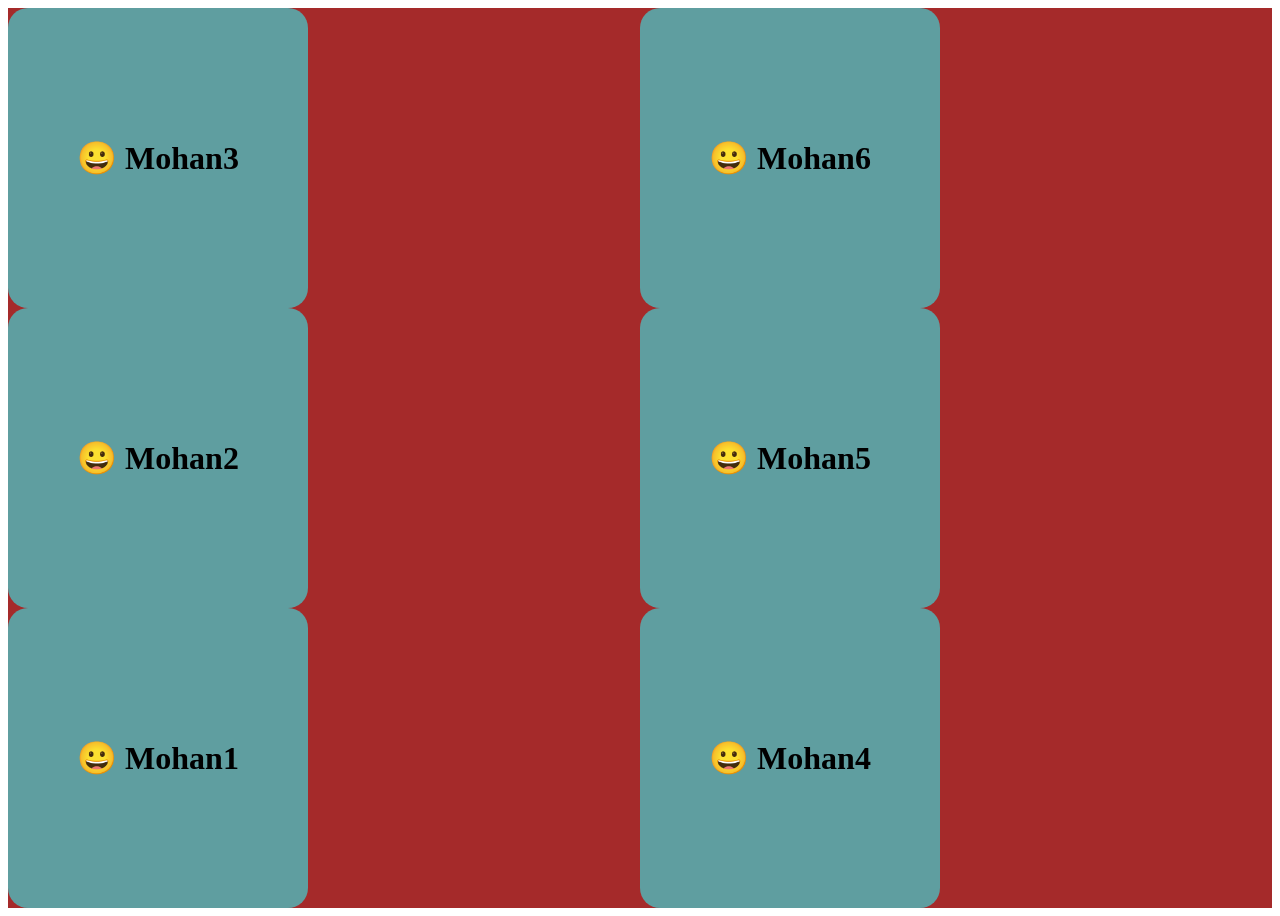
<file: class6.html>
<!DOCTYPE html>
<html lang="en">

<head>
    <meta charset="UTF-8">
    <meta name="viewport" content="width=device-width, initial-scale=1.0">
    <title>Document</title>
    <style>
        .main {
            width: 100%;
            height: 100vh;
            background-color: brown;
            display: flex;
            /* gap: 100px; */
            justify-content: center;
            justify-content: space-around;
            /* justify-content: space-between; */
            /* justify-content: space-evenly; */

            /* align-items: center; */
            /* flex-direction: column; */
            flex-wrap: wrap;
            flex-direction: column-reverse;

        }

        .box {

            width: 300px;
            /* width: 25%; */
            height: 300px;
            background-color: cadetblue;
            border-radius: 20px;
        }

        .box1,
        .box2,
        .box3,
        .box4,
        .box5,
        .box6 {
            display: flex;
            justify-content: center;
            align-items: center;
        }


        /* .box1, */
        /* .box6 {
            flex-basis: 100%;
        } */

        /* .box1 {
            flex-shrink: 8;
        } */

        /* .box2 {
            flex-shrink: 5;

        }

        .box3 {
            flex-shrink: 4;

        }

        .box4 {
            flex-shrink: 3;

        } */

        /* .box5 {
            flex-shrink: 1.5;

        } */

        /* .box6 {
            flex-shrink: 1;

        } */
    </style>
</head>

<body>
    <div class="main">
        
        <div class="box box1">
            <h1>&#128512 Mohan1</h1>
        </div>

        <div class="box box2">
            <h1>&#128512 Mohan2</h1>

        </div>
        <div class="box box3">
            <h1>&#128512 Mohan3</h1>

        </div>
        <div class="box box4">
            <h1>&#128512 Mohan4</h1>

        </div>
        <div class="box box5">
            <h1>&#128512 Mohan5</h1>

        </div>
        <div class="box box6">
            <h1>&#128512 Mohan6</h1>

        </div>
    </div>
</body>

</html>
</file>
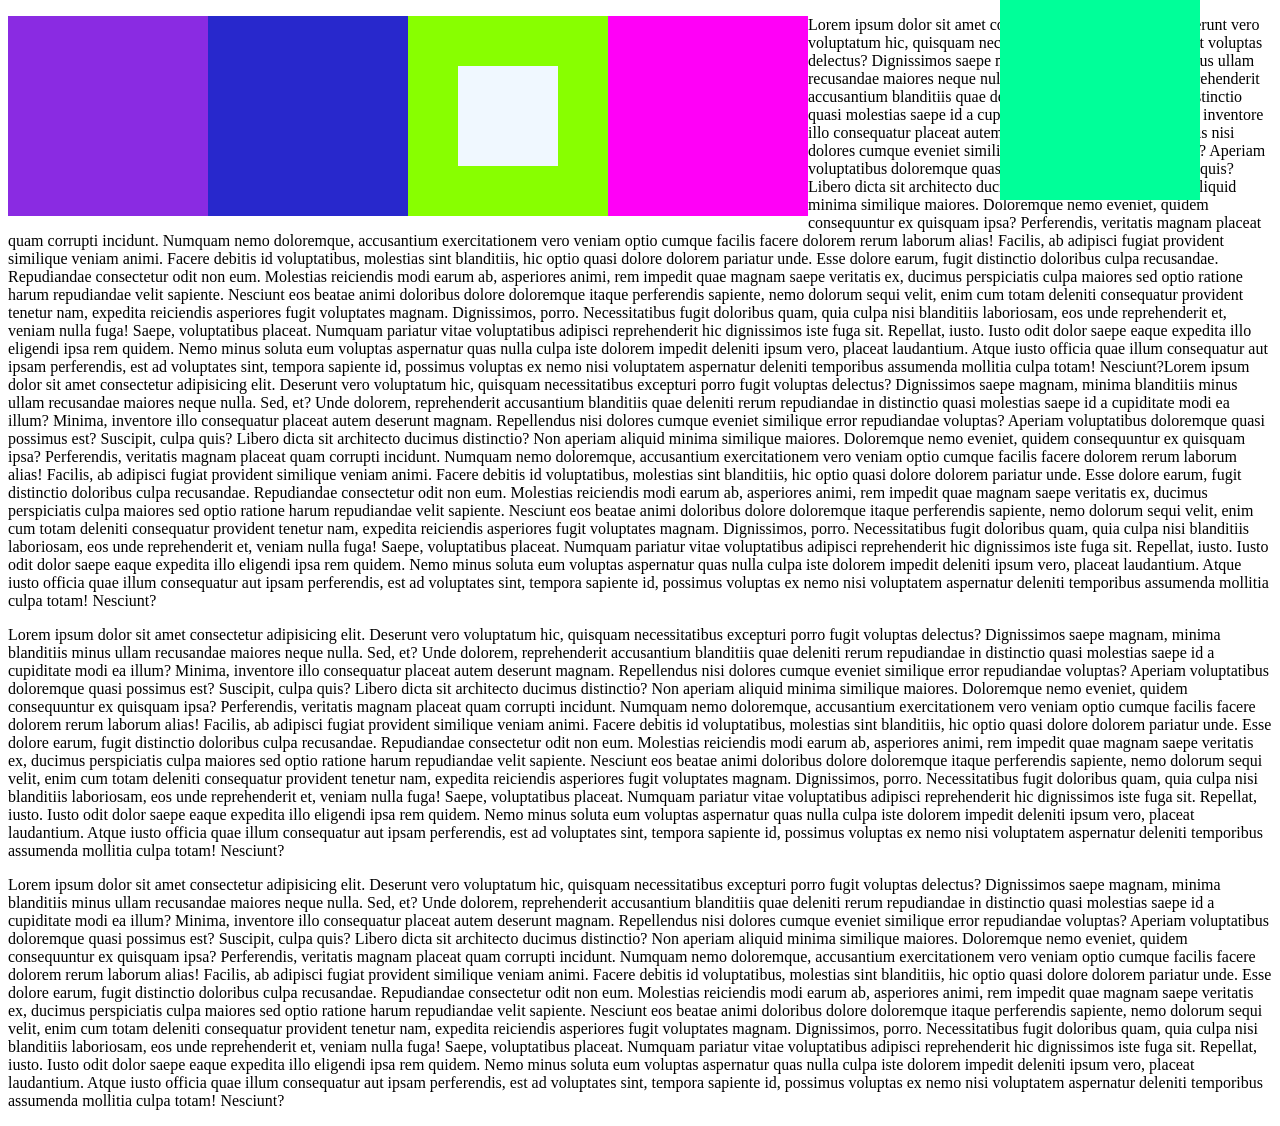
<file: classcss5.html>
<!DOCTYPE html>
<html lang="en">
<head>
    <meta charset="UTF-8">
    <meta name="viewport" content="width=device-width, initial-scale=1.0">
    <title>Document</title>
</head>
<style>

.box1 {
    width: 200px;
    height: 200px;
    background-color: blueviolet;
    float:left ;
    
    }

.box2 {
    width: 200px;
    height: 200px;
    background-color: rgb(40, 40, 204);
    float:left ;
    
}

.box3 {
    width: 200px;
    height: 200px;
    background-color: rgb(136, 255, 0);
    float:left ;
    position:relative ;
    

}

.childbox{
    width: 100px;
    height: 100px;
    background-color: aliceblue;
    position: absolute;
    left: 50px;
    top: 50px;
}

.box4 {
    width: 200px;
    height: 200px;
    background-color: rgb(255, 0, 247);
    float:left ;
    position: sticky;
    top: 0px;
    
}

.box5 {
    width: 200px;
    height: 200px;
    background-color: rgb(0, 255, 153);
    float:left ;
    position: fixed;
    top: 0px;
    left: 1000px;
}

</style>
</head>
<body>

    <!-- css positining-->

    <!--1. relative
        2. absolute
        3. fixed
        4. sticky
        5. ststic -->


    <div class="box1"></div>
    <div class="box2"></div>
    <div class="box3">
        <div class="childbox"></div>
    </div>
    <div class="box4"></div>
    <div class="box5"></div>

<p>Lorem ipsum dolor sit amet consectetur adipisicing elit. Deserunt vero voluptatum hic, quisquam necessitatibus excepturi porro fugit voluptas delectus? Dignissimos saepe magnam, minima blanditiis minus ullam recusandae maiores neque nulla.
Sed, et? Unde dolorem, reprehenderit accusantium blanditiis quae deleniti rerum repudiandae in distinctio quasi molestias saepe id a cupiditate modi ea illum? Minima, inventore illo consequatur placeat autem deserunt magnam.
Repellendus nisi dolores cumque eveniet similique error repudiandae voluptas? Aperiam voluptatibus doloremque quasi possimus est? Suscipit, culpa quis? Libero dicta sit architecto ducimus distinctio? Non aperiam aliquid minima similique maiores.
Doloremque nemo eveniet, quidem consequuntur ex quisquam ipsa? Perferendis, veritatis magnam placeat quam corrupti incidunt. Numquam nemo doloremque, accusantium exercitationem vero veniam optio cumque facilis facere dolorem rerum laborum alias!
Facilis, ab adipisci fugiat provident similique veniam animi. Facere debitis id voluptatibus, molestias sint blanditiis, hic optio quasi dolore dolorem pariatur unde. Esse dolore earum, fugit distinctio doloribus culpa recusandae.
Repudiandae consectetur odit non eum. Molestias reiciendis modi earum ab, asperiores animi, rem impedit quae magnam saepe veritatis ex, ducimus perspiciatis culpa maiores sed optio ratione harum repudiandae velit sapiente.
Nesciunt eos beatae animi doloribus dolore doloremque itaque perferendis sapiente, nemo dolorum sequi velit, enim cum totam deleniti consequatur provident tenetur nam, expedita reiciendis asperiores fugit voluptates magnam. Dignissimos, porro.
Necessitatibus fugit doloribus quam, quia culpa nisi blanditiis laboriosam, eos unde reprehenderit et, veniam nulla fuga! Saepe, voluptatibus placeat. Numquam pariatur vitae voluptatibus adipisci reprehenderit hic dignissimos iste fuga sit.
Repellat, iusto. Iusto odit dolor saepe eaque expedita illo eligendi ipsa rem quidem. Nemo minus soluta eum voluptas aspernatur quas nulla culpa iste dolorem impedit deleniti ipsum vero, placeat laudantium.
Atque iusto officia quae illum consequatur aut ipsam perferendis, est ad voluptates sint, tempora sapiente id, possimus voluptas ex nemo nisi voluptatem aspernatur deleniti temporibus assumenda mollitia culpa totam! Nesciunt?Lorem ipsum dolor sit amet consectetur adipisicing elit. Deserunt vero voluptatum hic, quisquam necessitatibus excepturi porro fugit voluptas delectus? Dignissimos saepe magnam, minima blanditiis minus ullam recusandae maiores neque nulla.
Sed, et? Unde dolorem, reprehenderit accusantium blanditiis quae deleniti rerum repudiandae in distinctio quasi molestias saepe id a cupiditate modi ea illum? Minima, inventore illo consequatur placeat autem deserunt magnam.
Repellendus nisi dolores cumque eveniet similique error repudiandae voluptas? Aperiam voluptatibus doloremque quasi possimus est? Suscipit, culpa quis? Libero dicta sit architecto ducimus distinctio? Non aperiam aliquid minima similique maiores.
Doloremque nemo eveniet, quidem consequuntur ex quisquam ipsa? Perferendis, veritatis magnam placeat quam corrupti incidunt. Numquam nemo doloremque, accusantium exercitationem vero veniam optio cumque facilis facere dolorem rerum laborum alias!
Facilis, ab adipisci fugiat provident similique veniam animi. Facere debitis id voluptatibus, molestias sint blanditiis, hic optio quasi dolore dolorem pariatur unde. Esse dolore earum, fugit distinctio doloribus culpa recusandae.
Repudiandae consectetur odit non eum. Molestias reiciendis modi earum ab, asperiores animi, rem impedit quae magnam saepe veritatis ex, ducimus perspiciatis culpa maiores sed optio ratione harum repudiandae velit sapiente.
Nesciunt eos beatae animi doloribus dolore doloremque itaque perferendis sapiente, nemo dolorum sequi velit, enim cum totam deleniti consequatur provident tenetur nam, expedita reiciendis asperiores fugit voluptates magnam. Dignissimos, porro.
Necessitatibus fugit doloribus quam, quia culpa nisi blanditiis laboriosam, eos unde reprehenderit et, veniam nulla fuga! Saepe, voluptatibus placeat. Numquam pariatur vitae voluptatibus adipisci reprehenderit hic dignissimos iste fuga sit.
Repellat, iusto. Iusto odit dolor saepe eaque expedita illo eligendi ipsa rem quidem. Nemo minus soluta eum voluptas aspernatur quas nulla culpa iste dolorem impedit deleniti ipsum vero, placeat laudantium.
Atque iusto officia quae illum consequatur aut ipsam perferendis, est ad voluptates sint, tempora sapiente id, possimus voluptas ex nemo nisi voluptatem aspernatur deleniti temporibus assumenda mollitia culpa totam! Nesciunt?</p>
Lorem ipsum dolor sit amet consectetur adipisicing elit. Deserunt vero voluptatum hic, quisquam necessitatibus excepturi porro fugit voluptas delectus? Dignissimos saepe magnam, minima blanditiis minus ullam recusandae maiores neque nulla.
Sed, et? Unde dolorem, reprehenderit accusantium blanditiis quae deleniti rerum repudiandae in distinctio quasi molestias saepe id a cupiditate modi ea illum? Minima, inventore illo consequatur placeat autem deserunt magnam.
Repellendus nisi dolores cumque eveniet similique error repudiandae voluptas? Aperiam voluptatibus doloremque quasi possimus est? Suscipit, culpa quis? Libero dicta sit architecto ducimus distinctio? Non aperiam aliquid minima similique maiores.
Doloremque nemo eveniet, quidem consequuntur ex quisquam ipsa? Perferendis, veritatis magnam placeat quam corrupti incidunt. Numquam nemo doloremque, accusantium exercitationem vero veniam optio cumque facilis facere dolorem rerum laborum alias!
Facilis, ab adipisci fugiat provident similique veniam animi. Facere debitis id voluptatibus, molestias sint blanditiis, hic optio quasi dolore dolorem pariatur unde. Esse dolore earum, fugit distinctio doloribus culpa recusandae.
Repudiandae consectetur odit non eum. Molestias reiciendis modi earum ab, asperiores animi, rem impedit quae magnam saepe veritatis ex, ducimus perspiciatis culpa maiores sed optio ratione harum repudiandae velit sapiente.
Nesciunt eos beatae animi doloribus dolore doloremque itaque perferendis sapiente, nemo dolorum sequi velit, enim cum totam deleniti consequatur provident tenetur nam, expedita reiciendis asperiores fugit voluptates magnam. Dignissimos, porro.
Necessitatibus fugit doloribus quam, quia culpa nisi blanditiis laboriosam, eos unde reprehenderit et, veniam nulla fuga! Saepe, voluptatibus placeat. Numquam pariatur vitae voluptatibus adipisci reprehenderit hic dignissimos iste fuga sit.
Repellat, iusto. Iusto odit dolor saepe eaque expedita illo eligendi ipsa rem quidem. Nemo minus soluta eum voluptas aspernatur quas nulla culpa iste dolorem impedit deleniti ipsum vero, placeat laudantium.
Atque iusto officia quae illum consequatur aut ipsam perferendis, est ad voluptates sint, tempora sapiente id, possimus voluptas ex nemo nisi voluptatem aspernatur deleniti temporibus assumenda mollitia culpa totam! Nesciunt?</p>
Lorem ipsum dolor sit amet consectetur adipisicing elit. Deserunt vero voluptatum hic, quisquam necessitatibus excepturi porro fugit voluptas delectus? Dignissimos saepe magnam, minima blanditiis minus ullam recusandae maiores neque nulla.
Sed, et? Unde dolorem, reprehenderit accusantium blanditiis quae deleniti rerum repudiandae in distinctio quasi molestias saepe id a cupiditate modi ea illum? Minima, inventore illo consequatur placeat autem deserunt magnam.
Repellendus nisi dolores cumque eveniet similique error repudiandae voluptas? Aperiam voluptatibus doloremque quasi possimus est? Suscipit, culpa quis? Libero dicta sit architecto ducimus distinctio? Non aperiam aliquid minima similique maiores.
Doloremque nemo eveniet, quidem consequuntur ex quisquam ipsa? Perferendis, veritatis magnam placeat quam corrupti incidunt. Numquam nemo doloremque, accusantium exercitationem vero veniam optio cumque facilis facere dolorem rerum laborum alias!
Facilis, ab adipisci fugiat provident similique veniam animi. Facere debitis id voluptatibus, molestias sint blanditiis, hic optio quasi dolore dolorem pariatur unde. Esse dolore earum, fugit distinctio doloribus culpa recusandae.
Repudiandae consectetur odit non eum. Molestias reiciendis modi earum ab, asperiores animi, rem impedit quae magnam saepe veritatis ex, ducimus perspiciatis culpa maiores sed optio ratione harum repudiandae velit sapiente.
Nesciunt eos beatae animi doloribus dolore doloremque itaque perferendis sapiente, nemo dolorum sequi velit, enim cum totam deleniti consequatur provident tenetur nam, expedita reiciendis asperiores fugit voluptates magnam. Dignissimos, porro.
Necessitatibus fugit doloribus quam, quia culpa nisi blanditiis laboriosam, eos unde reprehenderit et, veniam nulla fuga! Saepe, voluptatibus placeat. Numquam pariatur vitae voluptatibus adipisci reprehenderit hic dignissimos iste fuga sit.
Repellat, iusto. Iusto odit dolor saepe eaque expedita illo eligendi ipsa rem quidem. Nemo minus soluta eum voluptas aspernatur quas nulla culpa iste dolorem impedit deleniti ipsum vero, placeat laudantium.
Atque iusto officia quae illum consequatur aut ipsam perferendis, est ad voluptates sint, tempora sapiente id, possimus voluptas ex nemo nisi voluptatem aspernatur deleniti temporibus assumenda mollitia culpa totam! Nesciunt?</p>
</p>

</body>
</html>
</file>
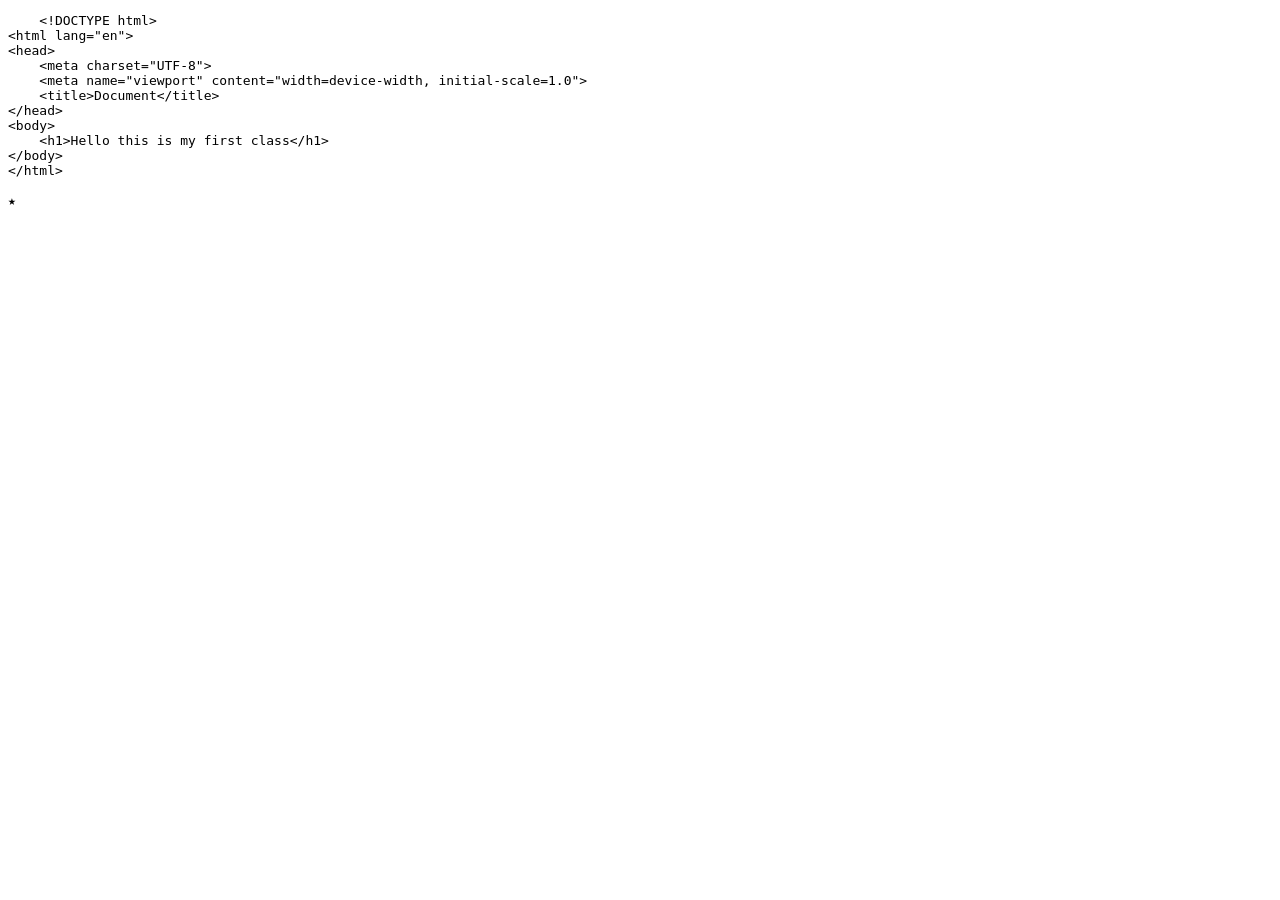
<file: pre.html>
<!DOCTYPE html>
<html lang="en">
<head>
    <meta charset="UTF-8">
    <meta name="viewport" content="width=device-width, initial-scale=1.0">
    <title>Document</title>
</head>
<body>
    <pre>
    &lt;!DOCTYPE html&gt;
&lt;html lang="en"&gt;
&lt;head&gt;
    &lt;meta charset="UTF-8"&gt;
    &lt;meta name="viewport" content="width=device-width, initial-scale=1.0"&gt;
    &lt;title&gt;Document&lt;/title&gt;
&lt;/head&gt;
&lt;body&gt;
    &lt;h1&gt;Hello this is my first class&lt;/h1&gt;
&lt;/body&gt;
&lt;/html&gt;

&#9733
</pre>


</body>
</html>
</file>
<file: style4.css>
* {
    margin: 0;
    padding: 0;
    box-sizing: border-box;
}

body {
    background-color: #111;
    overflow: hidden;
}

/* Main Container */
.container {
    width: 100%;
    height: 100vh;
    position: relative;
    border: 5px solid white;
}

/* Bike */
.bike {
    position: absolute;
    font-size: 70px;

    animation-name: bikeMove;
    animation-duration: 8s;
    animation-iteration-count: infinite;
    animation-timing-function: linear;
}

/* Bike:
   Left → Top → Right → Bottom → Left
*/
@keyframes bikeMove {

    0% {
        left: 0;
        top: 45%;
    }

    25% {
        left: 45%;
        top: 0;
    }

    50% {
        left: 90%;
        top: 45%;
    }

    75% {
        left: 45%;
        top: 85%;
    }

    100% {
        left: 0;
        top: 45%;
    }
}


/* Box */
.box {
    position: absolute;

    right: 40px;
    top: 10%;

    width: 100px;
    height: 100px;

    background-color: orange;
    border: 5px solid white;

    animation-name: boxMove;
    animation-duration: 3s;
    animation-iteration-count: infinite;
    animation-timing-function: ease-in-out;
    animation-direction: alternate;
}

/* Box Up ↕ Down */
@keyframes boxMove {

    0% {
        top: 10%;
        transform: rotate(0deg);
    }

    100% {
        top: 80%;
        transform: rotate(360deg);
    }
}
</file>
